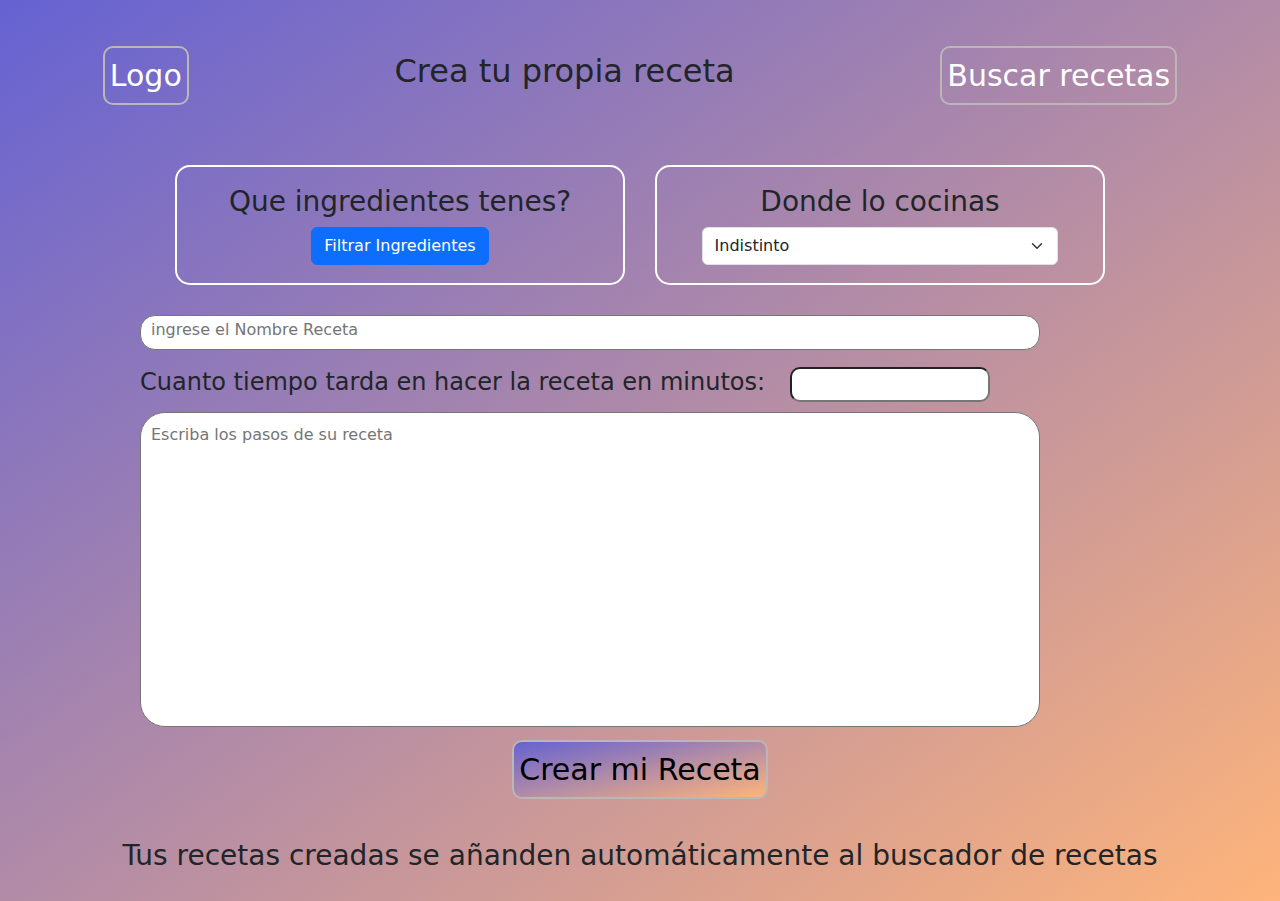
<file: pages/nuevaReceta.html>
<!DOCTYPE html>
<html lang="en">

<head>
  <meta charset="UTF-8">
  <meta name="viewport" content="width=device-width, initial-scale=1.0">
  <title>Nueva receta</title>


  
  <link rel="stylesheet" href="https://cdn.jsdelivr.net/npm/bootstrap@5.3.3/dist/css/bootstrap.min.css">
  <link rel="stylesheet" href="../css/style.css">

  <script src="../js/data.js" defer></script> 
  <script src="../js/app.js" defer></script>
  <script src="../js/nuevaReceta.js" defer></script> 
</head>

<body class="body">




  <header class="header">
    <nav class="nav-sup">
      <a class="header-link" href="#">Logo</a>
      <h2>  Crea tu propia receta    </h2> 
      <a class="header-link" href="../index.html">Buscar recetas</a>
    </nav>
    <nav class="nav-inf">
      <section class="selectores-conteiner">

        <section class="selectores">
          <div class="selectorReceta">
            <h3>Que ingredientes tenes?</h3>
            <button id="btnModalIngredientes" class="btn btn-primary">Filtrar Ingredientes</button>
          </div>
          <div class="selectorReceta formasDeCocina">
            <h3>Donde lo cocinas</h3>
            <select id="seleccion-formaCocina" class="form-select">

              <option value="Indistinto">Indistinto </option>
              <option value="Horno">Horno </option>
              <option value="Sarten">Sarten </option>
              <option value="Parrilla">Parilla </option>
              <option value="Disco">Disco </option>
              <option value="Olla">Olla</option>
              <option value="Bol">Bol</option>
            </select>
          </div>
 
        </section>

      </section>

    </nav>

  </header>


  <main class="main">
<section class="selctoresNuevaReceta">
  <form class="formNuevasRecetas">
    <form class="formNuevasRecetas">
        <textarea name="nombreReceta" id="nombreReceta" placeholder="ingrese el Nombre Receta"></textarea>
        <label> <h4>Cuanto tiempo tarda en hacer la receta en minutos:</h4> </label><input type="number" id="tiempoReceta" min="0"></input>
        <textarea name="pasosReceta" id="pasosReceta" placeholder="Escriba los pasos de su receta"></textarea>
    </form>
 
</form>
</section>

<section>

  <button id="btnNuevaReceta" class="btnPrincipal">Crear mi Receta</button>


</section>



  
    <!--              poner este contenedor con estetica y activar y desact el spinner
    ponerlo con flex o un append child y luego de 3 segundos sacarlo
        <div class="contenedorBtnYMensaje">
      <button id="btnNuevaReceta">Crear mi Receta</button> OJO que repito el btn
    <div    class="spinner-border" role="status" >  
      <span class="visually-hidden" >Loading...</span>
    </div>
    
  </div>


  esta es otra opcion

    <button id="btnNuevaReceta" class="btn btn-primary" type="button" disabled>
      Crear mi Receta
      <span class="spinner-border spinner-border-sm" aria-hidden="true"></span>
      <span role="status">Loading...</span>
    </button>
    -->

    <div id="menuIngredientes" class="modal">
      <div class="modal-content">
        <section class="modal_content-partes configuracion">
          <h4>Selecciona los Ingredientes que desea usar:</h4>
              <button id="selecAll" class="btn btn-secondary">Seleccionar todos</button>
    
         
        </section>
        <section class="modal_content-partes sup">
          <div class="ingredienteModal carnes">
            <section class="ingredienteTitulo"><h3>Carnes</h3></section>
            <form action="#">
              <input type="checkbox" id="opcion1" name="Pollo" value="Pollo">
              <label for="opcion1">Pollo</label><br>
              <input type="checkbox" id="opcion2" name="opcion2" value="Merluza">
              <label for="opcion2">Merluza</label><br>
              <input type="checkbox" id="opcion3" name="opcion3" value="Vacio">
              <label for="opcion3">Vacio</label><br>
              <input type="checkbox" id="opcion4" name="opcion1" value="Asado">
              <label for="opcion4">Asado</label><br>
              <input type="checkbox" id="opcion5" name="opcion2" value="Chorizo">
              <label for="opcion5">Chorizo</label><br>
              <input type="checkbox" id="opcion6" name="opcion3" value="Carne picada">
              <label for="opcion6">Carne picada</label><br>
            </form>
          </div>
          <div class="ingredienteModal verdura">
            <section class="ingredienteTitulo vegeales"><h3>Vegetales</h3></section>
            <form action="#">
              <input type="checkbox" id="opcion11" name="opcion1" value="Cebolla de Verdeo">
              <label for="opcion11">Cebolla de Verdeo</label><br>
              <input type="checkbox" id="opcion12" name="opcion2" value="Morron">
              <label for="opcion12">Morron</label><br>
              <input type="checkbox" id="opcion13" name="opcion3" value="Cebolla">
              <label for="opcion13">Cebolla 3</label><br>
              <input type="checkbox" id="opcion14" name="opcion1" value="Lechuga">
              <label for="opcion14">Lechuga</label><br>
              <input type="checkbox" id="opcion15" name="opcion2" value="Tomate">
              <label for="opcion15">Tomate</label><br>
              <input type="checkbox" id="opcion16" name="opcion3" value="Papa">
              <label for="opcion16">Papa</label><br>
            </form>
          </div>
        </section>
        <section class="modal_content-partes med">
          <div class="ingredienteModal legumbre">
            <section class="ingredienteTitulo"><h3>Legumbre</h3></section>
            <form action="#">
              <input type="checkbox" id="opcion21" name="opcion1" value="Lentejas">
              <label for="opcion21">Lentejas</label><br>
              <input type="checkbox" id="opcion22" name="opcion2" value="Poroto">
              <label for="opcion22">Poroto</label><br>
              <input type="checkbox" id="opcion23" name="opcion3" value="Arbejas">
              <label for="opcion23">Arbejas</label><br>
            </form>
          </div>
          <div class="ingredienteModal lacteo">
            <section class="ingredienteTitulo"><h3>Lacteos</h3></section>
            <form action="#">
              <input type="checkbox" id="opcion31" name="opcion1" value="Muzzarella">
              <label for="opcion31">Muzzarella</label><br>
              <input type="checkbox" id="opcion32" name="opcion2" value="Crema de leche">
              <label for="opcion32">Crema de leche</label><br>
              <input type="checkbox" id="opcion33" name="opcion3" value="Leche">
              <label for="opcion33">Leche</label><br>
              <input type="checkbox" id="opcion34" name="opcion1" value="Manteca">
              <label for="opcion34">Manteca</label><br>
              <input type="checkbox" id="opcion35" name="opcion2" value="Queso parmezano">
              <label for="opcion35">Queso parmezano</label><br>
             
        
            </form>
          </div>
        </section>
        <section class="modal_content-partes inf">
           
        <div class="ingredienteModal cerealesHarinas">
          <section class="ingredienteTitulo"><h3>Cereales-Harinas</h3></section>
          <form action="#">
            <input type="checkbox" id="opcion41" name="opcion1" value="Harina">
            <label for="opcion41">Harina</label><br>
            <input type="checkbox" id="opcion42" name="opcion2" value="Pan">
            <label for="opcion42">Pan</label><br>
            <input type="checkbox" id="opcion43" name="opcion3" value="Fideos Largos">
            <label for="opcion43">Fideos Largos</label><br>
            <input type="checkbox" id="opcion44" name="opcion1" value="Arroz">
            <label for="opcion44">Arroz</label><br>
            <input type="checkbox" id="opcion45" name="opcion2" value="Fideos de Sopa">
            <label for="opcion45">Fideos de Sopa</label><br>
            
          </form>
        </div>
        <div class="ingredienteModal alacena">
          <section class="ingredienteTitulo"><h3>Alacena</h3></section>
          <form action="#">
            <input type="checkbox" id="opcion51" name="opcion1" value="Pure de Tomate">
            <label for="opcion51">Pure de Tomate</label><br>
            <input type="checkbox" id="opcion52" name="opcion2" value="Salsa de Soja">
            <label for="opcion52">Salsa de Soja</label><br>
            <input type="checkbox" id="opcion53" name="opcion3" value="Huevos">
            <label for="opcion53">Huevos</label><br>
            <input type="checkbox" id="opcion54" name="opcion1" value="Calditos">
            <label for="opcion54">Calditos</label><br>
           
          </form>
        </div>
        </section>

    
   
        <section class="modal_content-partes configuracion">
          <button id="guardarModal" class="btn btn-primary">GUARDAR</button>

      
    </section>



      </div>
    </div>
<!-- 
    <div class="menuRecetas-container">
      <div id="menuRecetas"></div>
    </div>
-->
        <!-- uso este div para meterle el error  -->
        <div class="contentParaModal"></div>


  </main>
  <footer class="footer">
    <div class="footer-text">
      <h3>Tus recetas creadas se añanden automáticamente al buscador de recetas</h3>
    </div>
    <div class="footer-auspiciantes">

    </div>
  </footer>



</body>

</html>
</file>
<file: css/style.css>
.header .nav-sup {
  width: 100%;
  height: 150px;
  display: flex;
  justify-content: space-around;
  align-items: center;
}
.header .nav-sup .header-link {
  color: white;
  font-size: 30px;
  text-decoration: none;
  padding: 5px;
  border: 2px solid rgb(188, 183, 183);
  border-radius: 10px;
}
.header .nav-sup .header-link:hover {
  color: black;
  background-color: rgb(101, 98, 210);
  padding: 5px;
  box-shadow: 2px;
  border-radius: 10px;
  transition: 0.6s;
}
.header .nav-inf {
  width: 100%;
  height: auto;
  display: flex;
  align-items: center;
  justify-content: center;
}
.header .nav-inf .form-select {
  width: 80%;
}
.header .nav-inf .selectores {
  width: 80%;
  height: auto;
  display: flex;
}
.header .nav-inf .selectorReceta {
  margin: 15px;
  width: auto;
  min-width: 450px;
  height: 120px;
  border: 2px solid white;
  border-radius: 15px;
  display: flex;
  align-items: center;
  flex-direction: column;
  justify-content: center;
}

.main {
  display: flex;
  justify-content: center;
  align-items: center;
  flex-direction: column;
}

.menuRecetas-container {
  width: 100%;
  height: auto;
  display: flex;
  align-items: center;
  justify-content: center;
}

#menuRecetas {
  min-height: 450px;
  width: 1400px;
  border: 2px solid black;
  display: flex;
  flex-wrap: wrap;
  justify-content: space-between;
}

.card {
  width: 200px;
  height: 400px;
  overflow-y: scroll;
  margin-bottom: 20px;
}

.btnPrincipal {
  background-image: linear-gradient(to bottom right, rgb(101, 98, 210), #feb47b);
  margin: 20px;
  color: black;
  font-size: 30px;
  text-decoration: none;
  padding: 5px;
  border: 2px solid rgb(188, 183, 183);
  border-radius: 10px;
  transition: 0.7s;
}

.btnPrincipal:hover {
  color: black;
  background-image: linear-gradient(to bottom right, #feb47b, rgb(101, 98, 210));
  padding: 5px;
  border: 2px solid black;
  scale: 1.2;
}

.footer {
  display: flex;
  justify-content: center;
  align-items: center;
  flex-direction: column;
}
.footer .footer-text {
  margin: 20px;
}

/* Estilos del modal */
.modal {
  display: none;
  position: fixed;
  top: 0;
  left: 0;
  width: 100%;
  height: 100%;
  background-color: rgba(0, 0, 0, 0.5);
  z-index: 9999;
}

.modal-content {
  background-image: linear-gradient(to bottom right, #feb47b, rgb(101, 98, 210));
  margin: 5% auto;
  padding: 15px;
  border: 1px solid #000;
  width: 90%;
  text-align: center;
  display: flex;
  flex-direction: column;
}

.modal_content-partes {
  display: flex;
  justify-content: space-around;
  margin: 10px;
  width: 90%;
  height: auto;
}

.ingredienteModal {
  width: 40%;
  height: auto;
  min-height: 100px;
  border: 1px solid rgb(83, 33, 33);
  border-radius: 15px;
  display: flex;
  align-items: center;
  flex-direction: column;
  justify-content: center;
  transition: 0.3s;
  padding: 15px;
}
.ingredienteModal form label {
  width: 170px;
}

.ingredienteModal:hover {
  background-image: linear-gradient(to bottom right, #feb47b, rgb(101, 98, 210));
}

.selctoresNuevaReceta {
  margin-bottom: 40px;
}

.formNuevasRecetas {
  margin: 15px;
  width: 1000px;
  height: 350px;
}
.formNuevasRecetas #pasosReceta {
  border-radius: 25px;
  padding: 10px;
  width: 90%;
  height: 90%;
  vertical-align: top;
  resize: none;
}

#nombreReceta {
  border-radius: 15px;
  width: 90%;
  height: 10%;
  vertical-align: center;
  resize: none;
  padding-left: 10px;
}

#tiempoReceta {
  border-radius: 10px;
  width: 20%;
  height: 10%;
  vertical-align: center;
  resize: none;
  padding-left: 10px;
  margin: 10px 25px;
}

.error {
  color: red;
}

* {
  margin: 0;
}

.body {
  min-height: 100vh;
  background-image: linear-gradient(to bottom right, rgb(101, 98, 210), #feb47b);
}

/*# sourceMappingURL=style.css.map */
</file>
